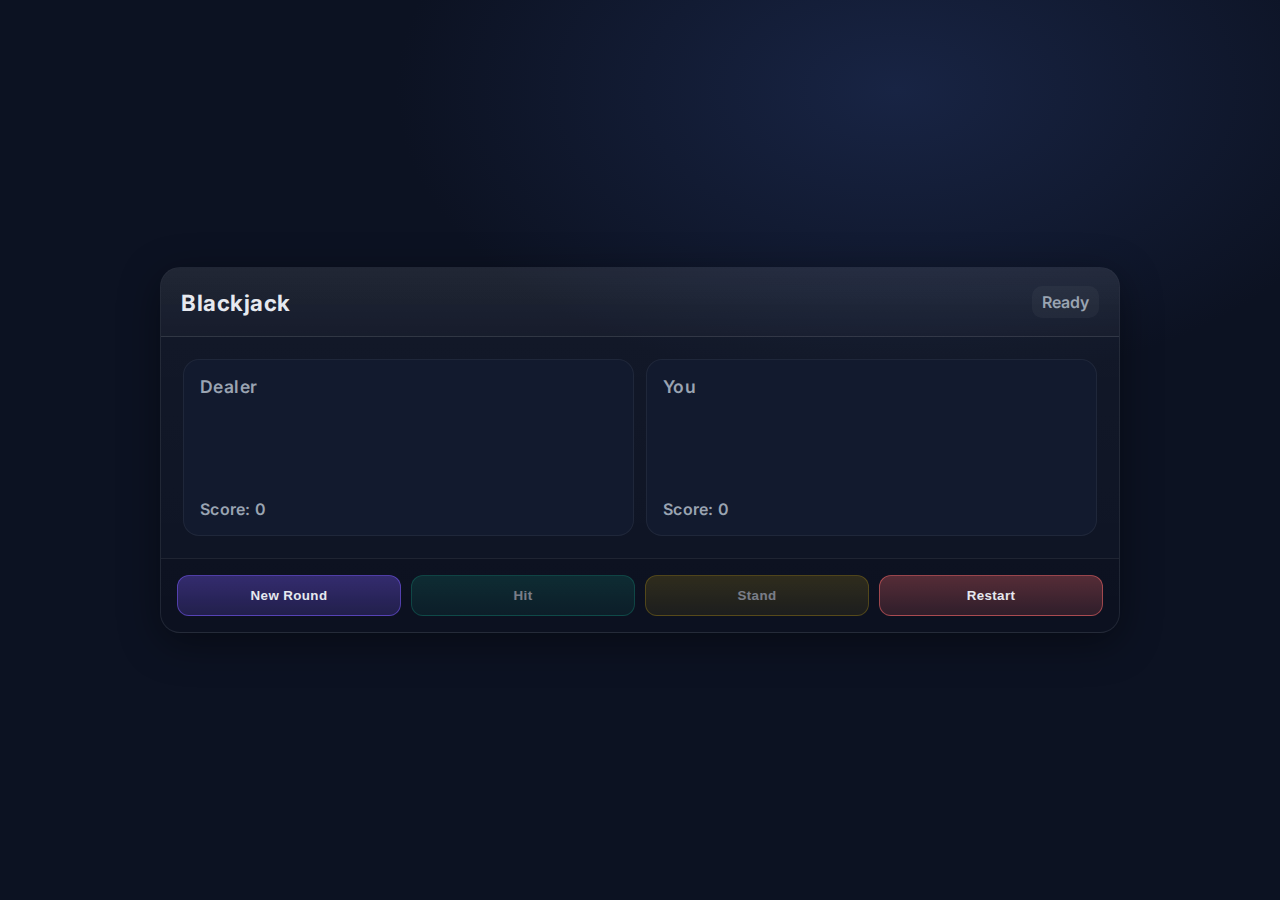
<file: Blackjack/index.html>
<!DOCTYPE html>
<html lang="en">
<head>
  <meta charset="UTF-8" />
  <meta name="viewport" content="width=device-width, initial-scale=1.0"/>
  <title>Blackjack</title>
  <link rel="stylesheet" href="style.css"/>
</head>
<body>
  <div class="app">
    <header class="header">
      <h1>Blackjack</h1>
      <div class="status" id="status"></div>
    </header>

    <main class="table">
      <section class="hand">
        <h2>Dealer</h2>
        <div class="cards" id="dealer-cards"></div>
        <div class="score" id="dealer-score">Score: 0</div>
      </section>

      <section class="hand">
        <h2>You</h2>
        <div class="cards" id="player-cards"></div>
        <div class="score" id="player-score">Score: 0</div>
      </section>
    </main>

    <footer class="controls">
      <button id="new">New Round</button>
      <button id="hit" disabled>Hit</button>
      <button id="stand" disabled>Stand</button>
      <button id="restart">Restart</button>
    </footer>
  </div>

  <script src="script.js"></script>
</body>
</html>
</file>
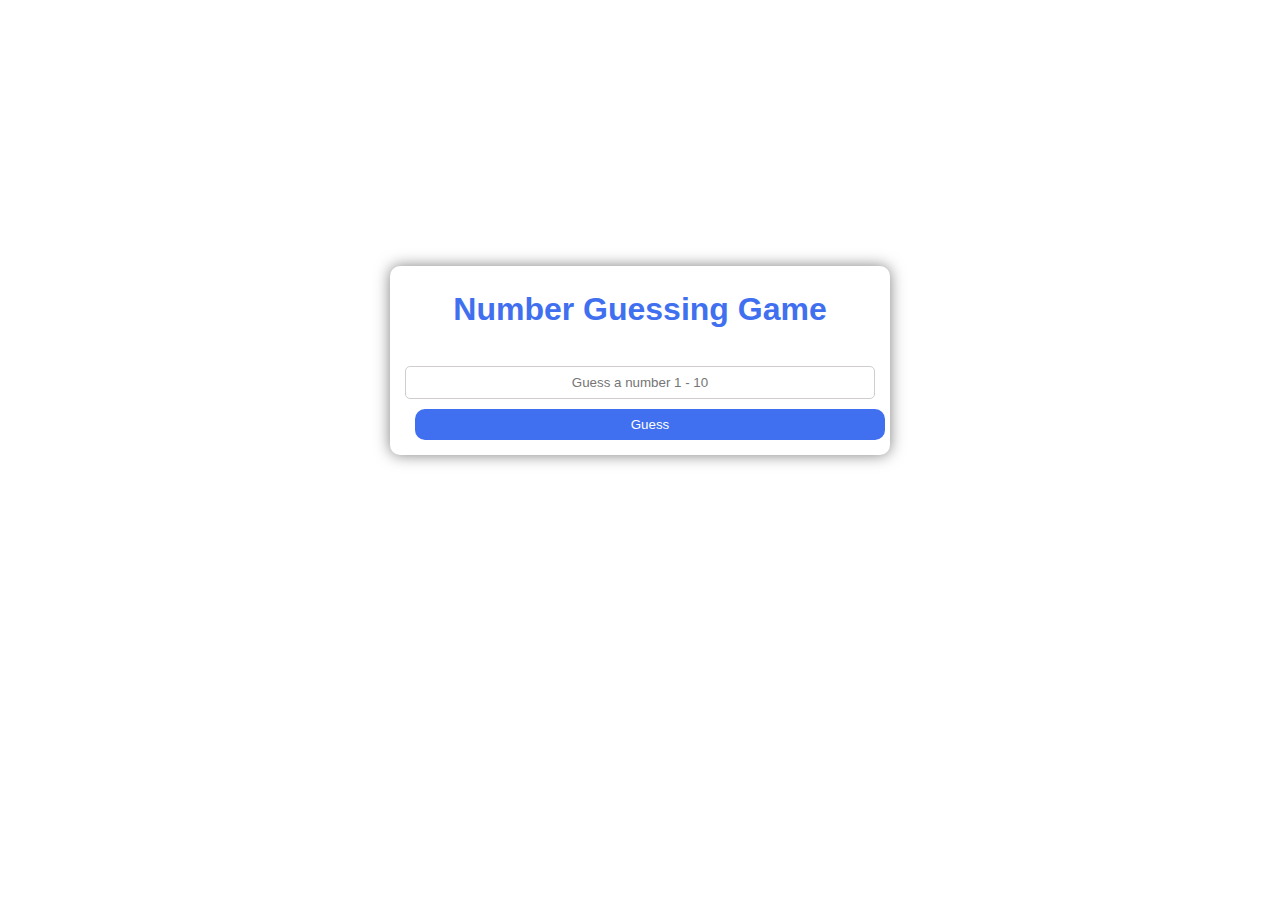
<file: Number Guessing Game/index.html>
<!DOCTYPE html>
<html lang="en">
  <head>
    <meta charset="UTF-8" />
    <meta name="viewport" content="width=device-width, initial-scale=1.0" />
    <title>Number Guessing Game</title>
    <link rel="stylesheet" href="style.css" />
  </head>
  <body>
    <div class="container">
      <h1>Number Guessing Game</h1>
      <p id="message"> </p>

      <div>
        <input
          type="text"
          id="guessInput"
          placeholder="Guess a number 1 - 10"
        />
      </div>
      <span id="error"></span>
      <button id="btn">Guess</button>
    </div>

    <script src="index.js"></script>
  </body>
</html>
</file>
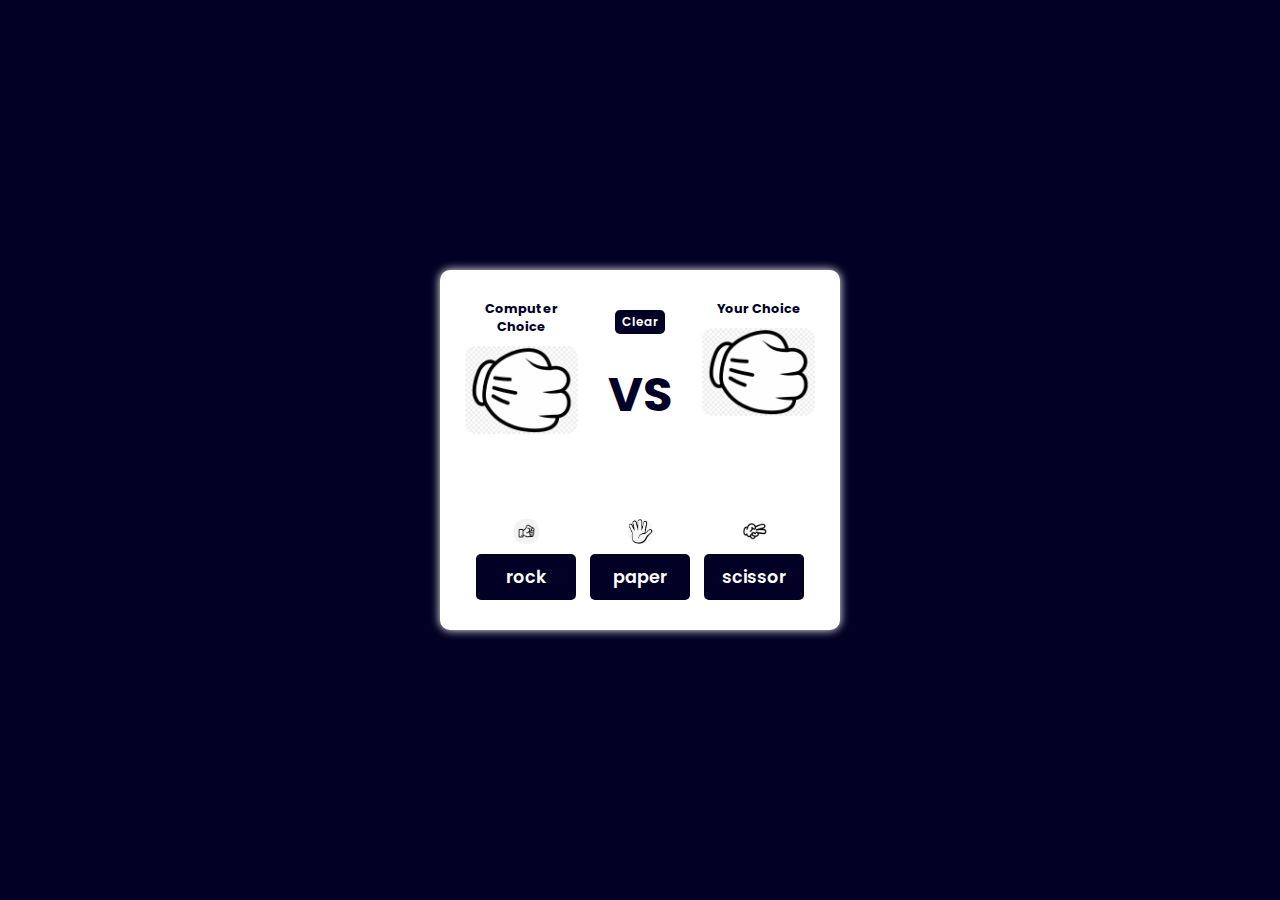
<file: Rock-Paper-Scissor/index.html>
<!DOCTYPE html>
<html lang="en">
  <head>
    <meta charset="UTF-8" />
    <meta name="viewport" content="width=device-width, initial-scale=1.0" />
    <title>Rock Paper Scissior</title>
    <link rel="preconnect" href="https://fonts.googleapis.com" />
    <link rel="preconnect" href="https://fonts.gstatic.com" crossorigin />
    <link
      href="https://fonts.googleapis.com/css2?family=Poppins&display=swap"
      rel="stylesheet"
    />
    <link rel="stylesheet" href="style.css" />
  </head>
  <body>
   <div class="container">
     <div class="upper">
      <div class="side side-left">
      <h2>
      Computer Choice
    </h2>
    <img src="images/default.jpeg" id="computer-choice" />
     </div>
     <div class="side side-middle">
      <button class="clear-btn">Clear</button>
      <div class="vs-box">
        <h2>VS</h2>
      </div>
     </div>
    <div class="side side-right">
      <h2>Your Choice </h2>
      <img src="images/default.jpeg" id="user-choice" />
    </div>
    
     </div>
     <div class="result-box">
      <h2>Result : <span id="result"></span></h2>
    </div>
    <div class="btn-wrapper">
     <div>
      <img src="./images/rock.jpeg" alt="rock">
       <button class="btn" id="rock">rock</button>
     </div>
    <div>
      <img src="./images/paper.png" alt="paper">
      <button class="btn" id="paper">paper</button>
    </div>
    <div>
      <img src="./images/scissor.jpeg" alt="scissor">
      <button class="btn" id="scissor">scissor</button>
    </div>
    
    </div>
   </div>

    <script src="app.js"></script>
  </body>
</html>
</file>
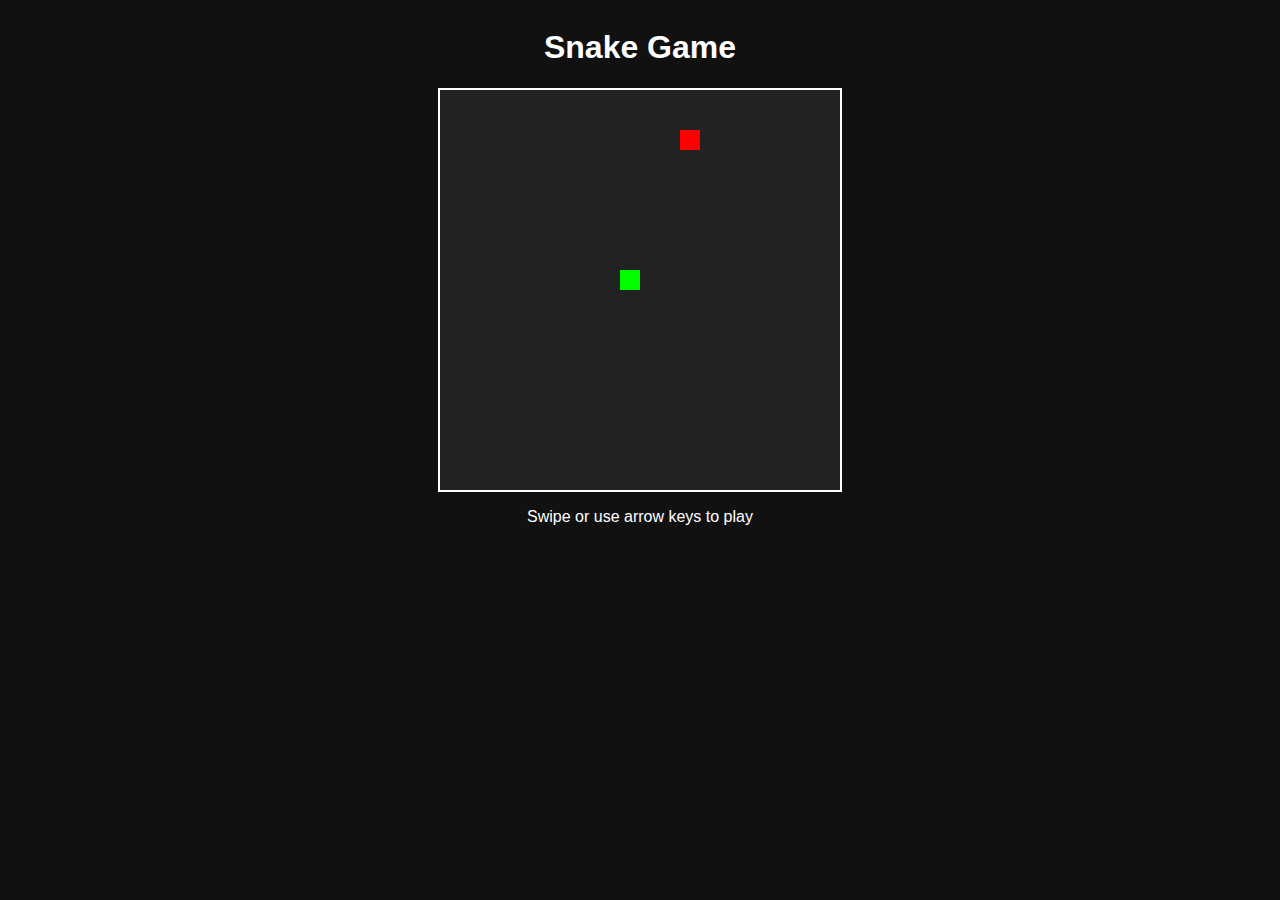
<file: Snake Game/index.html>
<!DOCTYPE html>
<html lang="en">
<head>
  <meta charset="UTF-8" />
  <meta name="viewport" content="width=device-width, initial-scale=1.0" />
  <title>Snake Game</title>
  <link rel="stylesheet" href="style.css" />
</head>
<body>
  <h1>Snake Game</h1>
  <canvas id="gameCanvas" width="400" height="400"></canvas>
  <p>Swipe or use arrow keys to play</p>
  <script src="index.js"></script>
</body>
</html>
</file>
<file: Blackjack/style.css>
@import url('https://fonts.googleapis.com/css2?family=Inter:wght@400;600;700&display=swap');
:root {
  --bg: #0c1222;
  --panel: #121a2e;
  --accent: #7c5cff;
  --muted: #9aa4b2;
  --text: #e6e9ef;
  --win: #18c29c;
  --lose: #ff6b6b;
  --push: #f1c40f;
}

* { box-sizing: border-box; }

html, body {
  height: 100%;
  margin: 0;
}

body {
  background: radial-gradient(1000px 600px at 70% 10%, #182444 0%, var(--bg) 50%);
  color: var(--text);
  font-family: Inter, system-ui, -apple-system, Segoe UI, Roboto, Helvetica, Arial, sans-serif;
  display: grid;
  place-items: center;
}

.app {
  width: min(960px, 94vw);
  background: linear-gradient(180deg, rgba(255,255,255,0.03), rgba(255,255,255,0.01));
  border: 1px solid rgba(255,255,255,0.08);
  border-radius: 20px;
  box-shadow: 0 10px 40px rgba(0,0,0,0.4);
  overflow: hidden;
}

.header {
  display: flex;
  justify-content: space-between;
  align-items: center;
  padding: 18px 20px;
  background: linear-gradient(180deg, rgba(255,255,255,0.06), rgba(255,255,255,0.02));
  border-bottom: 1px solid rgba(255,255,255,0.08);
}

.header h1 {
  margin: 0;
  font-size: 1.4rem;
  letter-spacing: 0.5px;
}

.status {
  font-weight: 600;
  padding: 6px 10px;
  border-radius: 10px;
  background: rgba(255,255,255,0.04);
  color: var(--muted);
}

.table {
  display: grid;
  grid-template-columns: 1fr;
  gap: 12px;
  padding: 22px;
}

.hand {
  background: var(--panel);
  border: 1px solid rgba(255,255,255,0.06);
  border-radius: 16px;
  padding: 16px;
}

.hand h2 {
  margin: 0 0 8px 0;
  font-size: 1.1rem;
  color: var(--muted);
  font-weight: 600;
  letter-spacing: 0.4px;
}

.cards {
  display: flex;
  gap: 10px;
  flex-wrap: wrap;
  min-height: 86px;
}

.card {
  width: 64px;
  height: 86px;
  border-radius: 10px;
  background: linear-gradient(180deg, #ffffff, #f3f4f7);
  color: #111;
  display: grid;
  grid-template-rows: auto 1fr auto;
  padding: 6px;
  box-shadow: 0 10px 24px rgba(0,0,0,0.25);
  border: 1px solid rgba(0,0,0,0.1);
  transform: translateY(0);
  transition: transform .2s ease;
}

.card .top, .card .bottom {
  font-size: 12px;
  font-weight: 700;
  line-height: 1;
}

.card .suit {
  display: grid;
  place-items: center;
  font-size: 20px;
}

.card.red { color: #c0392b; }

.card.back {
  background: linear-gradient(135deg, var(--accent), #4d36e2);
  border: 1px solid rgba(255,255,255,0.2);
  color: transparent;
}

.score {
  margin-top: 8px;
  color: var(--muted);
  font-weight: 600;
  letter-spacing: .3px;
}

.controls {
  display: grid;
  grid-template-columns: repeat(4, 1fr);
  gap: 10px;
  padding: 16px;
  background: rgba(0,0,0,0.1);
  border-top: 1px solid rgba(255,255,255,0.08);
}

button {
  appearance: none;
  border: none;
  padding: 12px 14px;
  border-radius: 12px;
  font-weight: 700;
  letter-spacing: .4px;
  cursor: pointer;
  background: rgba(255,255,255,0.08);
  color: var(--text);
  transition: transform .06s ease, background .2s ease, opacity .2s ease;
}

button:hover { transform: translateY(-1px); }
button:active { transform: translateY(0); }
button:disabled { opacity: .5; cursor: not-allowed; }

#new { background: linear-gradient(180deg, rgba(124,92,255,.35), rgba(124,92,255,.2)); border: 1px solid rgba(124,92,255,.5); }
#hit { background: linear-gradient(180deg, rgba(24,194,156,.3), rgba(24,194,156,.15)); border: 1px solid rgba(24,194,156,.5); }
#stand { background: linear-gradient(180deg, rgba(241,196,15,.3), rgba(241,196,15,.15)); border: 1px solid rgba(241,196,15,.5); }
#restart { background: linear-gradient(180deg, rgba(255,107,107,.3), rgba(255,107,107,.15)); border: 1px solid rgba(255,107,107,.5); }

.win { color: var(--win); }
.lose { color: var(--lose); }
.push { color: var(--push); }

@media (min-width: 860px) {
  .table {
    grid-template-columns: 1fr 1fr;
  }
}






ChatG
</file>
<file: Number Guessing Game/style.css>
* {
  margin: 0;
  padding: 0;
  box-sizing: border-box;
  font-family: Verdana, Geneva, Tahoma, sans-serif;
}

body {
  display: flex;
  justify-content: center;
  align-items: center;
  height: 80vh;
}

h1 {
  padding: 10px;
}

.container {
  width: 500px;
  color: #4070ef;
  padding: 15px;
  border-radius: 10px;
  box-shadow: 0px 0px 15px rgba(0, 0, 0, 0.5);
  background-color: rgb(255, 255, 255);
  text-align: center;
}

#message {
  margin-top: 10px;
  background-color: #406fef41;
  padding: 5px;
  font-size: 1em;
  visibility: hidden;
}

#error {
  visibility: hidden;
  color: red;
  margin-top: 5px;
  padding: 5px;
}

input {
  width: 100%;
  text-align: center;
  margin-top: 8px;
  padding: 8px;
  border-radius: 5px;
  border: 1px solid rgb(209, 205, 205);
}

button {
  margin-top: 10px;
  width: 100%;
  padding: 8px 6px;
  color: #fff;
  background-color: #4070ef;
  border-radius: 10px;
  border: none;
  cursor: pointer;
}

button:hover {
  background-color: #2c4ca3;
}

.show {
  visibility: visible !important;
}
</file>
<file: Rock-Paper-Scissor/style.css>
* {
  margin: 0;
  padding: 0;
  box-sizing: border-box;
  font-family: 'Poppins', sans-serif;
}
body {
  display: flex;
  justify-content: center;
  align-items: center;
  height: 100vh;
  background-image: linear-gradient(
    90deg,
    rgba(2, 0, 36, 1) 100%,
    rgba(9, 9, 13, 1) 13%,
    rgba(0, 212, 255, 1) 97%
  );
  color: #fff;
}
img {
  max-width: 100%;
  display: block;
  margin: auto;
  margin-top: 10px;
  width: 150px;
  border-radius: 10px;
}
h2 {
  font-size: 0.8em;
  text-align: center;
  color: #020024;
}
button {
  width: 100px;
  border: none;
  margin: 10px 2px;
  border-radius: 5px;
  padding: 10px 5px;
  background-color: #020024;
  color: #fff;
  font-weight: 600;
  font-size: 1.1em;
}
button:hover {
  background-color: #020024c1;
}
.container {
  width: 400px;
  display: flex;
  height: 360px;
  align-items: center;
  justify-content: center;
  flex-direction: column;
  padding: 10px;
  background-color: #fff;
  border: none;
  box-shadow: 0 0 10px white;
  border-radius: 10px;
}
.container .upper {
  display: flex;
  width: 100%;
  height: 100%;
  align-items: center;
  justify-content: space-between;
  padding-top: 5px;
}

.upper .side {
  height: 100%;
  padding: 15px;
  display: flex;
  align-items: center;
  justify-content: center;
  flex-direction: column;
}
.side-middle {
  display: flex;
  flex-direction: column;
  align-items: center;
}

.clear-btn {
  display: block;
  width: 50px;
  padding: 3px;
  font-size: 0.75em;
}
.vs-box {
  display: flex;
  justify-content: center;
  align-items: center;
  height: 90%;
}
.vs-box h2 {
  font-size: 3em;
}
.result-box {
  padding: 10px;
}
.btn-wrapper {
  width: 100%;
  display: flex;
  justify-content: center;
  align-items: center;
  padding: 10px;
  gap: 10px;
}
.btn-wrapper img {
  width: 25px;
}
@media (max-width: 600px) {
  .container {
    width: 100%;
    height: 100%;
    padding: 0;
  }
  .container .upper {
    flex-direction: column;
    height: auto;
  }
  .btn-wrapper {
    width: 200px;
    justify-content: center;
    align-items: center;
  }
  .btn-wrapper button {
    width: 80px;
  }
}
</file>
<file: Snake Game/style.css>
body {
  display: flex;
  flex-direction: column;
  align-items: center;
  background: #111;
  color: #fff;
  font-family: sans-serif;
}

canvas {
  background: #222;
  border: 2px solid #fff;
}
</file>
